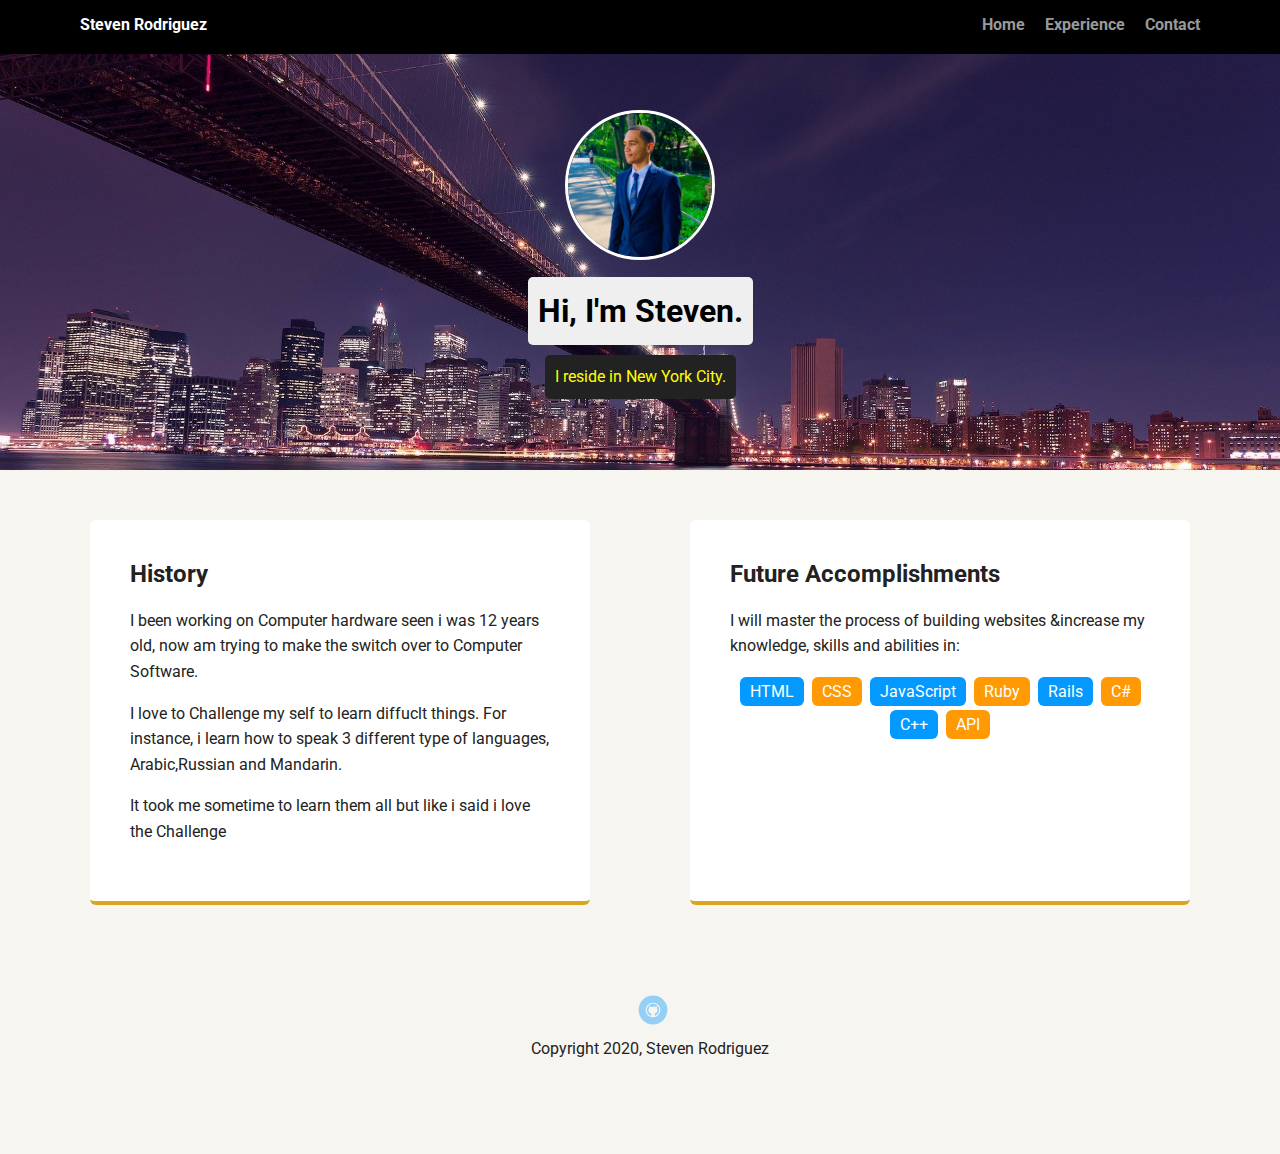
<file: index.html>
<!doctype html>
<html lang="en">
<head>
  <meta charset="utf-8">
  <title>Steven R Profile</title>
  <meta name="viewport" content="width=device-width, initial-scale=1.0">
  <link rel="stylesheet" href="styles.css">
  <link href="https://fonts.googleapis.com/css?family=Muli%7CRoboto:400,300,500,700,900" rel="stylesheet"></head>
  <body>

    <nav class="main-nav">
        <ul class="nav">
          <li class="name">Steven Rodriguez</li>
          <li><a href="index.html">Home</a></li>
          <li><a href="Experience.html">Experience</a></li>
          <li><a href="Contact.html">Contact</a></li>
        </ul>
    </nav>

    <header>
      <img src="images/me.jpeg" alt="Drawing of Steven Rodriguez" class="profile-image">
      <h1 class="tag name">Hi, I'm Steven.</h1>
      <p class="tag location">I reside in New York City.</p>
    </header>
    

    <main class="flex">
      <Section class="card">
        <h2>History</h2>
        <p>I been working on Computer hardware seen i was 12 years old, now am trying to make the switch over to Computer Software.</p>
        <p>I love to Challenge my self to learn diffuclt things. For instance, i learn how to speak 3 different type of languages, Arabic,Russian and Mandarin.</p>
      <P> It took me sometime to learn them all but like i said i love the Challenge</P>
      </Section> 

      <div class="card">
        <h2>Future Accomplishments</h2>
        <p>I will master the process of building websites &amp;increase my knowledge, skills and abilities in:</p>
        <ul class="skills">
          <li>HTML</li>
          <li>CSS</li>
          <li>JavaScript</li>
          <li>Ruby</li>
          <li>Rails</li>
          <li>C#</li>
          <li>C++</li>
          <li>API</li>
        </ul>
      </div> 

    </main>
    <footer>
      <ul>
        <li><a href="https://github.com/stevenSoftwareDep" class="social github">Github</a></li>
      </ul>
      <p class="copyright">Copyright 2020, Steven Rodriguez</p>
    </footer>
  </body>
  </html>
</file>
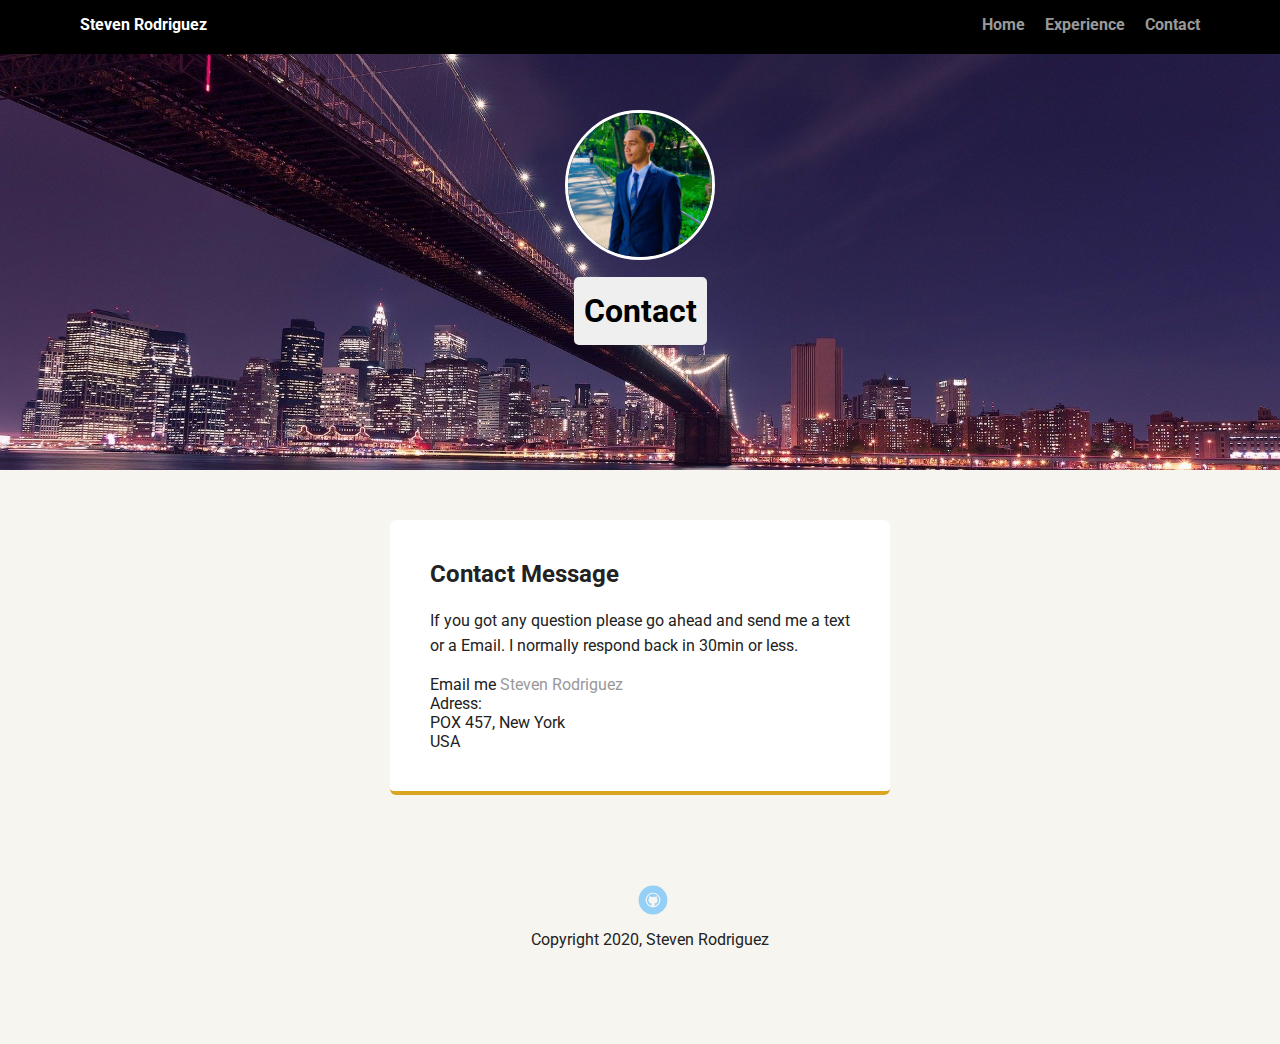
<file: Contact.html>
<!doctype html>
<html lang="en">
<head>
  <meta charset="utf-8">
  <title>Contact</title>
  <meta name="viewport" content="width=device-width, initial-scale=1.0">
  <link rel="stylesheet" href="styles.css">
  <link href="https://fonts.googleapis.com/css?family=Muli%7CRoboto:400,300,500,700,900" rel="stylesheet"></head>
  <body>

    <nav class="main-nav">
        <ul class="nav">
          <li class="name">Steven Rodriguez</li>
          <li><a href="index.html">Home</a></li>
          <li><a href="Experience.html">Experience</a></li>
          <li><a href="Contact.html">Contact</a></li>
        </ul>
      </nav>
    <header>
      <img src="images/me.jpeg" alt="Drawing of Steven Rodriguez" class="profile-image">
      <h1 class="tag name">Contact</h1>
    </header>

    <main class="flex">
      <section class="card">

    <h2>Contact Message</h2>
    <p>If you got any question please go ahead and send me a text or a Email. I normally respond back in 30min or less.</p>

    Email me <a href="mailto:Dawrysjim@Gmail.com"> Steven Rodriguez </a><br>
    Adress:<br> 
    POX 457, New York <br>
    USA
    </section>
    </main>
    <footer>
      <ul>
        <li><a href="https://github.com/stevenSoftwareDep" class="social github">Github</a></li>
      </ul>
      <p class="copyright">Copyright 2020, Steven Rodriguez</p>
    </footer>
  </body>
  </html>
</file>
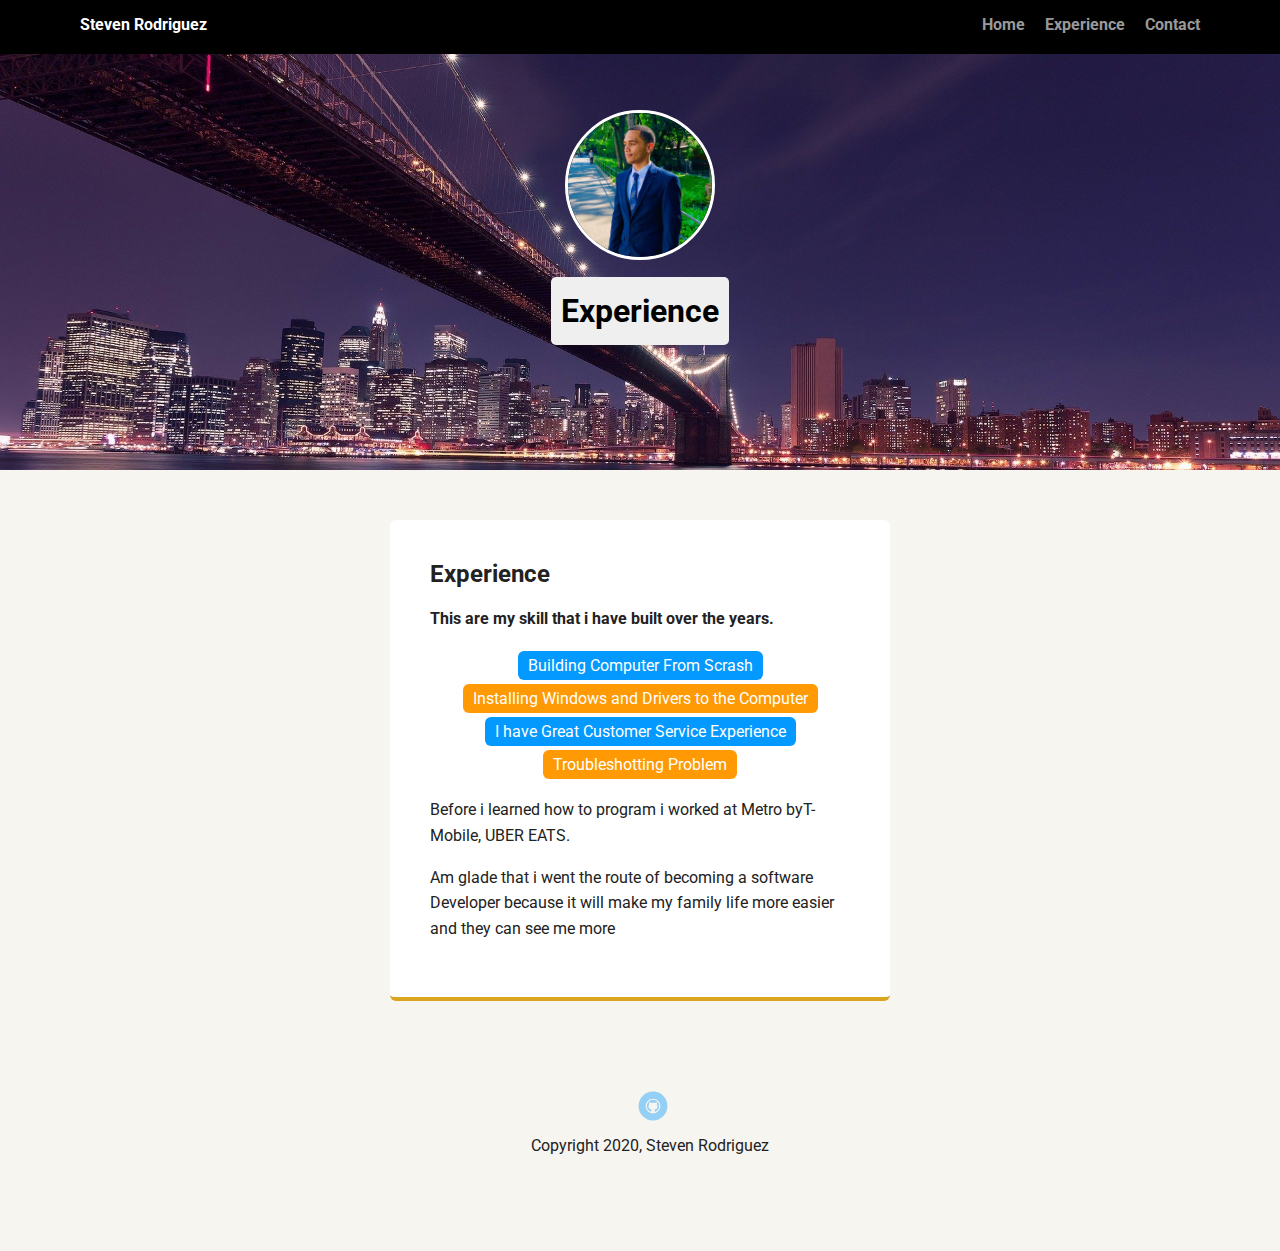
<file: Experience.html>
<!doctype html>
<html lang="en">
<head>
  <meta charset="utf-8">
  <title>Experience</title>
  <meta name="viewport" content="width=device-width, initial-scale=1.0">
  <link rel="stylesheet" href="styles.css">
  <link href="https://fonts.googleapis.com/css?family=Muli%7CRoboto:400,300,500,700,900" rel="stylesheet"></head>
  <body>

    <nav class="main-nav">
        <ul class="nav">
          <li class="name">Steven Rodriguez</li>
          <li><a href="index.html">Home</a></li>
          <li><a href="Experience.html">Experience</a></li>
          <li><a href="Contact.html">Contact</a></li>
        </ul>
    </nav>
   
   
    <header id="Experience">
      <img src="images/me.jpeg" alt="Drawing of Steven Rodriguez" class="profile-image">
      <h1 class="tag name">Experience</h1>
    </header>
    
    
     <main class="flex">
      <section class="card">
        <h2>Experience</h2>
        <h4>This are my skill that i have built over the years.</h4>
        <ul class="skills">
          <li>Building Computer From Scrash</li>
          <li>Installing Windows and Drivers to the Computer</li>
          <li>I have Great Customer Service Experience</li>
          <li>Troubleshotting Problem</li>
        </ul>
        <p>Before i learned how to program i worked at Metro byT-Mobile, UBER EATS.</p>
        <p>Am glade that i went the route of becoming a software Developer because it will make my family life more easier and they can see me more</p>
    
     
      </section>
      




</main>
 <footer>
        <ul>
          <li><a href="https://github.com/stevenSoftwareDep" class="social github">Github</a></li>
        </ul>
       <p class="copyright">Copyright 2020, Steven Rodriguez</p>
      </footer>
      </html>
</file>
<file: styles.css>
/* Global Layout Set-up */
* { 
  box-sizing: border-box;
}
  
body {
  margin: 0;
  padding: 0;
  text-align: center;
  font-family: 'Roboto', sans-serif;
  color: #222;
  background: #f7f5f0;
}
/* Link Styles */

a {
  text-decoration: none;
  color: #999;
}
a:hover {
  color: #6633ff;
}

/* Section Styles */

.main-nav {
  width: 100%;
  background: black;
  min-height: 30px;
  padding: 10px;
  position: fixed;
  text-align: center;
}
.nav {
  display: flex;
  justify-content: space-around;
  font-weight: 700;
  list-style-type: none;
  margin: 0 auto;
  padding: 0;
}

.nav .name {
    display: block;
    margin-right: auto;
    color: white;
}
.nav li {
  padding: 5px 10px 10px 10px;
}
.nav a {
  transition: all .5s;
}
.nav a:hover {
  color: darkgrey
}

header {
  text-align: center;
  background: url('images/NYC.jpg') no-repeat top center ;
  background-size: cover;
  overflow: hidden;
  padding-top: 60px;
}
header {
  line-height: 1.5;
}
header .profile-image {
  margin-top: 50px;
  width: 150px;
  height: 150px;
  border-radius: 50%;
  border: 3px solid white;
  transition: all .5s;
}
header .profile-image:hover {
  transform: scale(1.2) rotate(720deg);
}
.tag {
  background-color: #efefef;
  color: black;
  padding: 10px;
  border-radius: 5px;
  display: table;
  margin: 10px auto;
} 
.location {
  background-color: #222;
  color: yellow;
}
.card {
  margin: 30px;
  padding: 20px 40px 40px;
  max-width: 500px;
  text-align: left;
  background: #fff;
  border-bottom: 4px solid goldenrod;
  border-radius: 6px;
  transition: all .5s;
}
.card:hover {
  border-color: #ff99ff;
}

ul.skills {
  padding: 0;
  text-align: center;
}

.skills li {
  border-radius: 6px;
  display: inline-block;
  background: #ff9904;
  color: white;
  padding: 5px 10px;
  margin: 2px;
}

.skills li:nth-child(odd) {
  background: #0399ff;
}

footer {
  width: 100%;
  min-height: 30px;
  padding: 20px 0 40px 20px;
}

footer .copyright {
  top: -8px;
  font-size: .75em;
}

footer ul {
  list-style-type: none;
  margin: 0;
  padding: 0;
}

footer ul li {
  display: inline-block;
}

a.social {
  display: inline-block;
  text-indent: -9999px;
  margin-left: 5px;
  width: 30px;
  height: 30px;
  background-size: 30px 30px;
  opacity: .4;
  transition: all .5s;
}
a.twitter {
  background-image: url(images/twitter.svg);
}
a.linkedin {
  background-image: url(images/linkedin.svg);
}
a.github {
  background-image: url(images/github.svg);
}
a.social:hover {
  opacity: 1;
}
.clearfix {
  clear: both;
}

/* Styles for larger screens */
@media screen and (min-width: 720px) {
  
  .flex {
      display: -ms-flexbox;      /* TWEENER - IE 10 */
      display: flex; 
      max-width: 1200px;
      -ms-flex-pack: distribute;
      justify-content: space-around;
      margin: 0 auto;
  }

  header {
    min-height: 470px;
  }

  .nav {
    max-width: 1200px;
    padding: 0 30px;
  }


  main {
    padding-top: 20px;
  }

  main p {
    line-height: 1.6em;
  }

  footer {
    font-size: 1.3em;
    max-width: 1200px;
    margin: 40px auto;
  }

}
</file>
